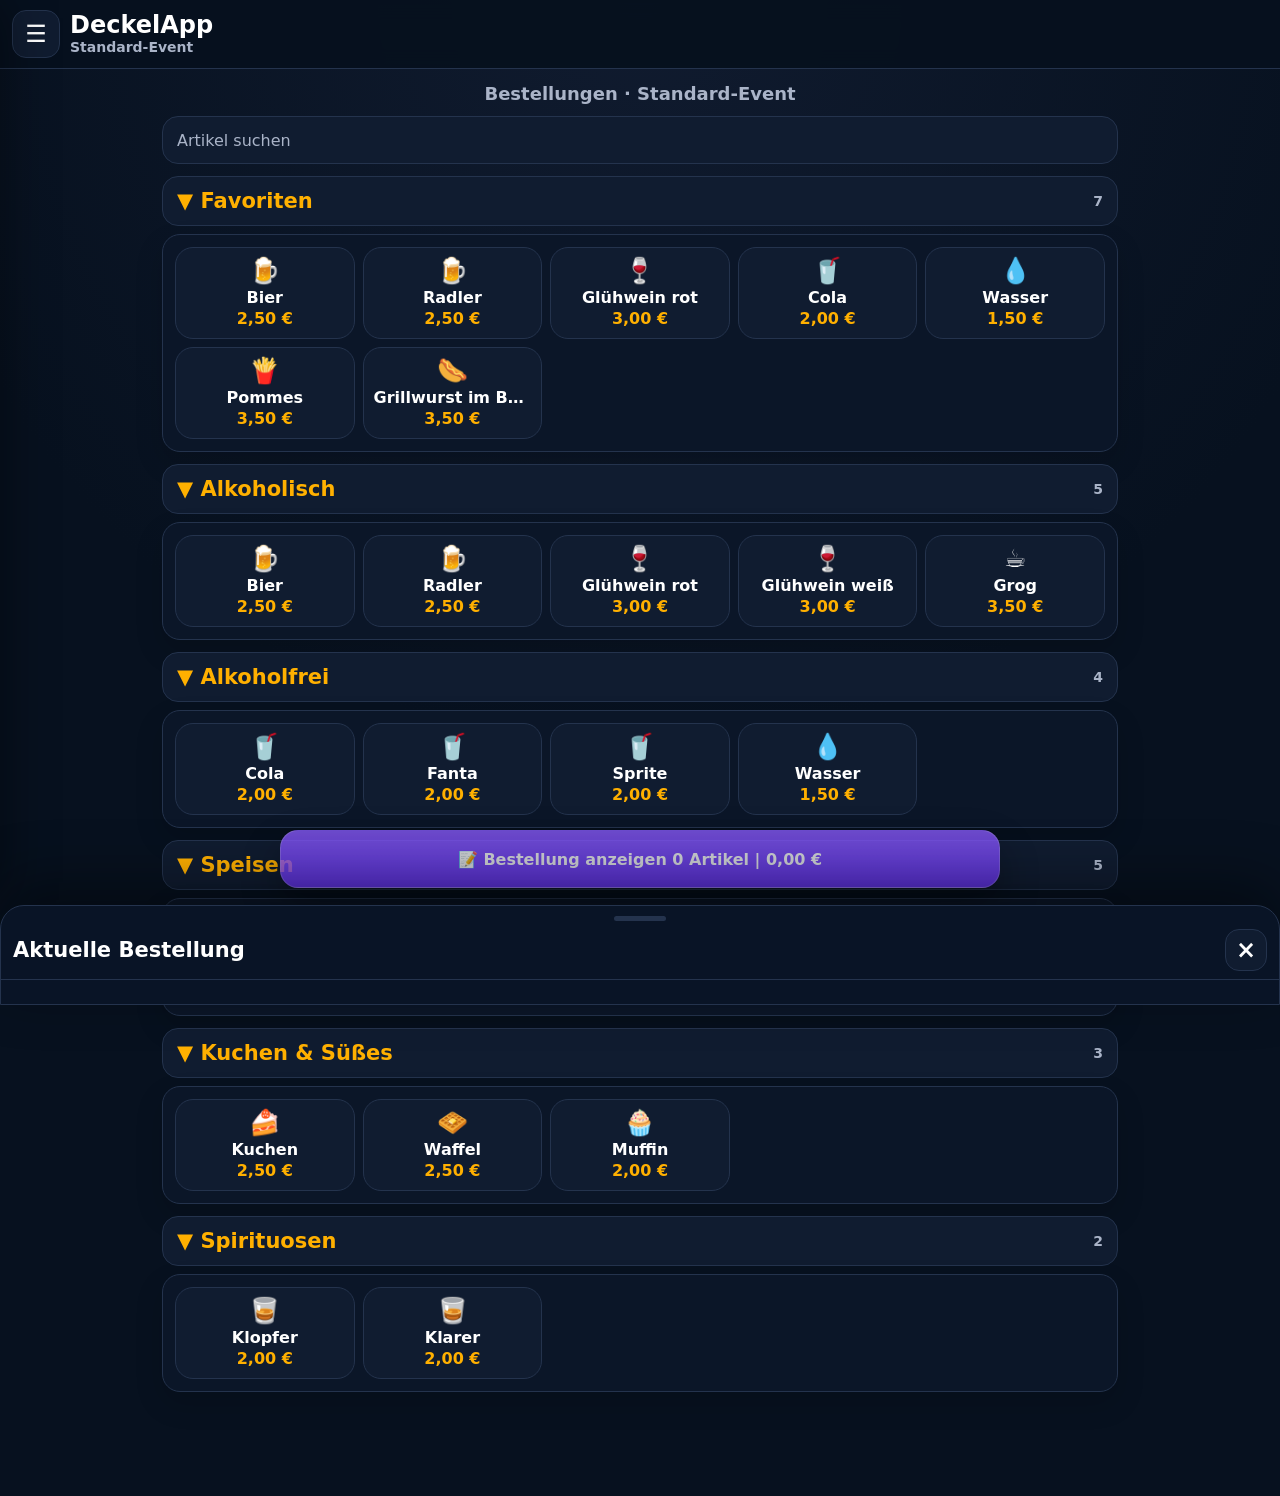
<file: index.html>
<!doctype html>
<html lang="de">
<head>
  <meta charset="utf-8">
  <meta name="viewport" content="width=device-width, initial-scale=1, viewport-fit=cover">
  <meta name="theme-color" content="#07111F">
  <script>try{document.documentElement.dataset.theme=localStorage.getItem('deckelapp-theme')==='light'?'light':'dark'}catch(e){document.documentElement.dataset.theme='dark'}</script>
  <meta name="mobile-web-app-capable" content="yes">
  <meta name="apple-mobile-web-app-capable" content="yes">
  <meta name="apple-mobile-web-app-title" content="DeckelApp">
  <title>DeckelApp</title>
  <link rel="manifest" href="manifest.webmanifest">
  <link rel="apple-touch-icon" href="icons/icon-192.png">
  <link rel="stylesheet" href="styles.css">
</head>
<body>
  <div id="app" class="app-shell">
    <header class="topbar">
      <button id="menuButton" class="icon-button" type="button" aria-label="Menü öffnen">☰</button>
      <div class="brand-wrap">
        <div class="brand">DeckelApp</div>
        <div id="eventLabel" class="event-label">Standard-Event</div>
      </div>
      <button id="orderShortcut" class="ghost-button order-shortcut hidden" type="button" aria-label="Zur Bestellübersicht">
        <span class="order-shortcut-icon" aria-hidden="true">🧾</span>
        <span class="order-shortcut-label">Bestellung</span>
        <span id="orderShortcutSummary" class="order-shortcut-summary">leer</span>
      </button>
      <button id="installButton" class="ghost-button hidden" type="button">Installieren</button>
    </header>

    <div id="updateBanner" class="update-banner hidden" role="status">
      <div>Neue Version verfügbar</div>
      <div class="update-banner-actions">
        <button id="updateLaterButton" class="secondary-button" type="button">Später</button>
        <button id="updateButton" class="action-button" type="button">Aktualisieren</button>
      </div>
    </div>

    <aside id="drawer" class="drawer" aria-hidden="true">
      <div class="drawer-header">
        <img src="icons/icon-96.png" alt="" class="drawer-icon">
        <div>
          <div class="drawer-title">DeckelApp</div>
          <div id="drawerEvent" class="drawer-subtitle">Standard-Event</div>
        </div>
      </div>
      <nav class="drawer-nav">
        <button data-page="orders" class="drawer-item active">Bestellungen</button>
        <button data-page="events" class="drawer-item">Event</button>
        <button data-page="articles" class="drawer-item">Artikelstamm</button>
        <button data-page="history" class="drawer-item">Historie</button>
        <button data-page="cash" class="drawer-item">Kasse</button>
        <button data-page="stats" class="drawer-item">Statistik</button>
        <button data-page="settings" class="drawer-item">Einstellungen</button>
      </nav>
      <div class="drawer-footer">
        <div id="appVersion" class="drawer-version">Version 1.1.14</div>
        <div>Offline nutzbar · Lokale Speicherung</div>
      </div>
    </aside>
    <div id="scrim" class="scrim"></div>

    <main id="content" class="content"></main>

    <button id="orderButton" class="bottom-order-button" type="button">📝 Bestellung anzeigen&nbsp;&nbsp; 0 Artikel | 0,00 €</button>

    <section id="orderSheet" class="bottom-sheet" aria-hidden="true">
      <div class="sheet-handle"></div>
      <div class="sheet-header">
        <h2>Aktuelle Bestellung</h2>
        <button id="closeSheet" class="icon-button small" type="button">×</button>
      </div>
      <div id="orderLines" class="sheet-content"></div>
    </section>

    <div id="modalHost" class="modal-host hidden"></div>

    <div id="toast" class="toast hidden"></div>
  </div>
  <script src="app.js"></script>
</body>
</html>
</file>
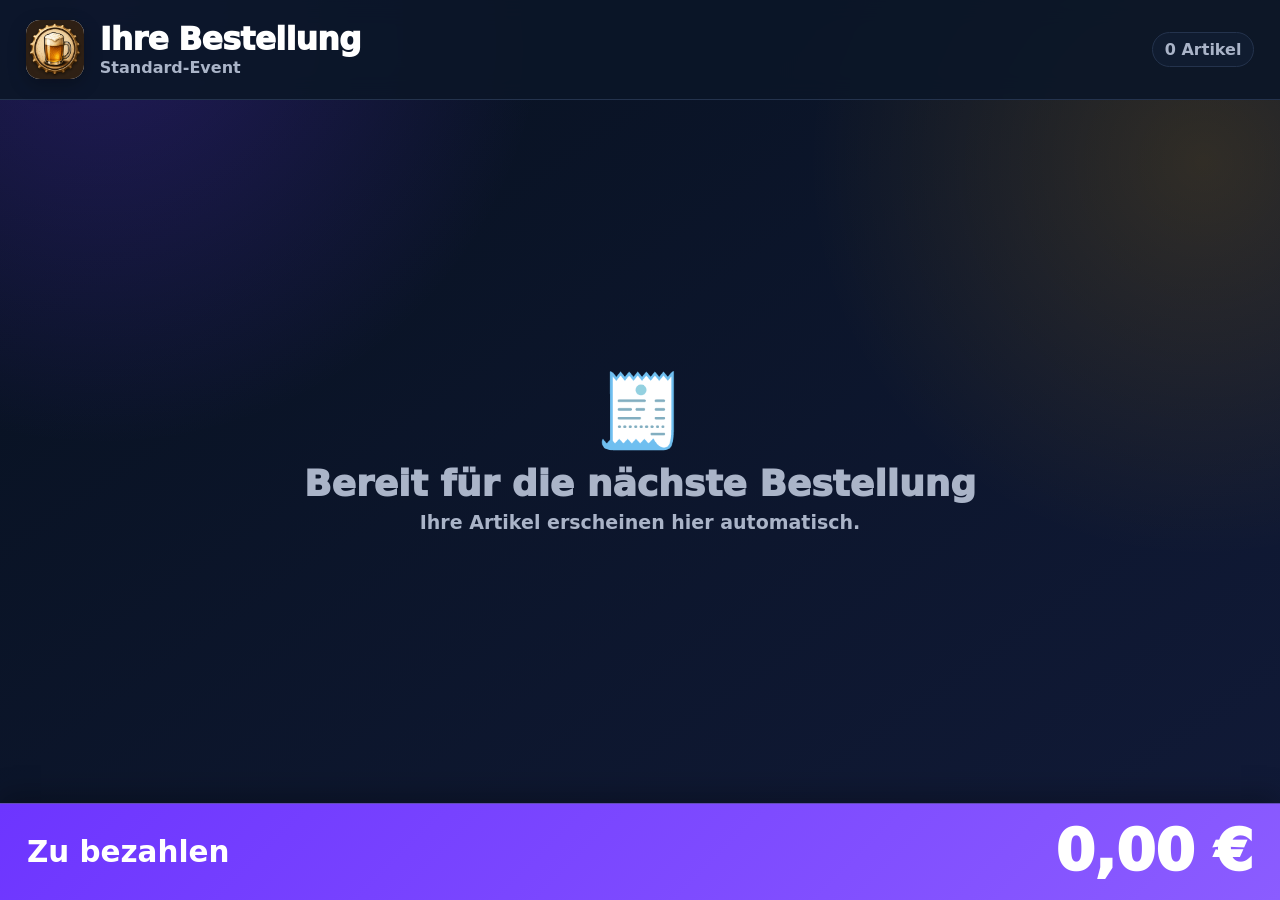
<file: customer-display.html>
<!doctype html>
<html lang="de" data-preset="classic" data-mode="dark" data-density="normal">
<head>
  <meta charset="utf-8">
  <meta name="viewport" content="width=device-width, initial-scale=1, viewport-fit=cover">
  <meta name="theme-color" content="#07111F">
  <title>DeckelApp Kundenanzeige</title>
  <link rel="icon" href="icons/icon-192.png">
  <link rel="stylesheet" href="customer-display.css">
</head>
<body>
  <main class="terminal-shell">
    <header class="terminal-header">
      <div class="terminal-brand">
        <img id="terminalLogo" src="icons/icon-192.png" alt="Logo" class="terminal-logo">
        <div class="terminal-heading">
          <div id="terminalTitle" class="terminal-title">Ihre Bestellung</div>
          <div id="terminalEvent" class="terminal-event">Standard-Event</div>
        </div>
      </div>
      <div id="terminalCount" class="terminal-count">0 Artikel</div>
    </header>

    <section class="terminal-content">
      <div id="terminalEmpty" class="terminal-empty">
        <div class="terminal-empty-icon">🧾</div>
        <div>Bereit für die nächste Bestellung</div>
        <span>Ihre Artikel erscheinen hier automatisch.</span>
      </div>
      <div id="terminalLines" class="terminal-lines"></div>
    </section>

    <footer class="terminal-footer">
      <span>Zu bezahlen</span>
      <strong id="terminalTotal">0,00 €</strong>
    </footer>
  </main>
  <script src="customer-display.js"></script>
</body>
</html>
</file>
<file: styles.css>
:root {
  color-scheme: dark;
  --bg: #07111F;
  --card: #0B1628;
  --card2: #101C30;
  --line: #24334D;
  --accent: #6D35FF;
  --accent2: #8B5CFF;
  --gold: #FFB000;
  --muted: #AAB4C8;
  --danger: #3A1A1A;
  --dangerText: #FF6B6B;
  --ok: #23B26D;
  --text: #FFFFFF;
  --shell-glow: #101B2F;
  --topbar-bg: rgba(7,17,31,.96);
  --panel-strong: #091426;
  --toast-bg: #0F1E35;
  --scrim-bg: rgba(0,0,0,.54);
  --modal-scrim: rgba(0,0,0,.62);
  --picker-scrim: rgba(0,0,0,.68);
  --shadow: rgba(0,0,0,.42);
  --card-shadow: rgba(0,0,0,.15);
  --safe-bottom: env(safe-area-inset-bottom, 0px);
}

html[data-theme="light"] {
  color-scheme: light;
  --bg: #F4F6FB;
  --card: #FFFFFF;
  --card2: #EEF1F7;
  --line: #D8DEE9;
  --accent: #6D35FF;
  --accent2: #8657FF;
  --gold: #B87400;
  --muted: #667085;
  --danger: #FFF0F1;
  --dangerText: #C63D4D;
  --ok: #22A866;
  --text: #1B2435;
  --shell-glow: #ECE8FF;
  --topbar-bg: rgba(255,255,255,.96);
  --panel-strong: #FAFBFF;
  --toast-bg: #FFFFFF;
  --scrim-bg: rgba(24,32,48,.34);
  --modal-scrim: rgba(24,32,48,.42);
  --picker-scrim: rgba(24,32,48,.45);
  --shadow: rgba(25,35,52,.20);
  --card-shadow: rgba(25,35,52,.08);
}
* { box-sizing: border-box; }
html, body { margin: 0; min-height: 100%; background: var(--bg); color: var(--text); font-family: system-ui, -apple-system, Segoe UI, Roboto, Arial, sans-serif; }
button, input, select, textarea { font: inherit; }
button { touch-action: manipulation; }
.app-shell { min-height: 100vh; background: radial-gradient(circle at top, var(--shell-glow) 0, var(--bg) 46%); }
.topbar { position: sticky; top: 0; z-index: 20; min-height: 64px; display: flex; align-items: center; gap: 10px; padding: 10px 12px; background: var(--topbar-bg); border-bottom: 1px solid var(--line); backdrop-filter: blur(10px); }
.icon-button { width: 48px; height: 48px; border-radius: 14px; border: 1px solid var(--line); background: var(--card2); color: var(--text); font-weight: 800; font-size: 24px; display: inline-flex; align-items: center; justify-content: center; }
.icon-button.small { width: 42px; height: 42px; font-size: 24px; }
.brand-wrap { flex: 1; min-width: 0; }
.brand { font-size: 24px; font-weight: 800; line-height: 1.05; }
.event-label { color: var(--muted); font-size: 14px; font-weight: 700; white-space: nowrap; overflow: hidden; text-overflow: ellipsis; }
.ghost-button { min-height: 42px; border: 1px solid var(--line); background: var(--card2); color: var(--text); border-radius: 14px; padding: 0 12px; font-weight: 800; }

.order-shortcut {
  min-width: 0;
  display: inline-flex;
  align-items: center;
  justify-content: center;
  gap: 7px;
  white-space: nowrap;
  color: var(--text);
}
.order-shortcut-icon { font-size: 18px; line-height: 1; }
.order-shortcut-label { font-weight: 900; }
.order-shortcut-summary {
  display: inline-flex;
  align-items: center;
  justify-content: center;
  min-height: 26px;
  padding: 2px 8px;
  border-radius: 999px;
  background: color-mix(in srgb, var(--accent) 16%, var(--card));
  border: 1px solid color-mix(in srgb, var(--accent) 42%, var(--line));
  color: var(--text);
  font-size: 12px;
  font-weight: 900;
}
.order-shortcut.has-items {
  border-color: color-mix(in srgb, var(--accent) 52%, var(--line));
}
@media (max-width: 520px) {
  .order-shortcut-summary { display: none; }
  .order-shortcut { padding: 0 10px; }
}
@media (max-width: 360px) {
  .order-shortcut-icon { display: none; }
  .order-shortcut { padding: 0 9px; font-size: 13px; }
}
.hidden { display: none !important; }
.content { padding: 12px 12px calc(18px + var(--safe-bottom)); max-width: 980px; margin: 0 auto; }
.content.has-bottom-order { padding-bottom: calc(94px + var(--safe-bottom)); }
.page-title { color: var(--muted); text-align: center; font-size: 18px; font-weight: 800; margin: 2px 0 12px; }
.card { background: var(--card); border: 1px solid var(--line); border-radius: 18px; padding: 12px; margin-bottom: 10px; box-shadow: 0 12px 28px var(--card-shadow); }
.row { display: flex; gap: 12px; align-items: center; flex-wrap: wrap; }
.row.fill + .row.fill, .row.fill + .row { margin-top: 12px; }
.row.fill > * { flex: 1; }
.stack { display: grid; gap: 10px; }
.search { width: 100%; min-height: 48px; border: 1px solid var(--line); border-radius: 16px; background: var(--card2); color: var(--text); padding: 0 14px; outline: none; }
.search::placeholder { color: var(--muted); }
.action-button, .danger-button, .secondary-button { min-height: 48px; border-radius: 14px; border: 1px solid var(--line); color: var(--text); padding: 8px 12px; font-weight: 800; }
.action-button { background: var(--accent); }
.secondary-button { background: var(--card2); }
.danger-button { background: var(--danger); color: var(--dangerText); }
.group-button { width: 100%; min-height: 50px; display: flex; justify-content: space-between; align-items: center; background: var(--card2); border: 1px solid var(--line); color: var(--gold); border-radius: 16px; padding: 10px 14px; font-size: 21px; font-weight: 900; margin: 12px 0 8px; text-align: left; }
.group-count { color: var(--muted); font-size: 14px; font-weight: 800; }
.article-grid { display: grid; grid-template-columns: repeat(auto-fill, minmax(145px, 1fr)); gap: 8px; }
.article-tile { min-height: 86px; border: 1px solid var(--line); background: var(--card2); border-radius: 18px; color: var(--text); padding: 10px; text-align: center; position: relative; overflow: hidden; display: flex; flex-direction: column; align-items: center; justify-content: center; user-select: none; -webkit-user-select: none; -webkit-touch-callout: none; }
.article-tile .icon { font-size: 25px; line-height: 1; width: 100%; text-align: center; }
.article-tile .name { width: 100%; font-weight: 900; font-size: 16px; margin-top: 5px; text-align: center; white-space: nowrap; overflow: hidden; text-overflow: ellipsis; }
.article-tile .price { width: 100%; color: var(--gold); font-weight: 900; margin-top: 2px; text-align: center; }
.article-tile .count { position: absolute; right: 8px; top: 8px; min-width: 28px; height: 28px; border-radius: 999px; display: flex; align-items: center; justify-content: center; background: var(--accent); color: #fff; font-weight: 900; border: 1px solid rgba(255,255,255,.18); }
.bottom-order-button { position: fixed; left: 12px; right: 12px; bottom: calc(12px + var(--safe-bottom)); z-index: 22; min-height: 58px; border-radius: 18px; border: 1px solid rgba(255,255,255,.2); background: linear-gradient(180deg, var(--accent2), var(--accent)); color: #fff; font-weight: 900; font-size: 16px; box-shadow: 0 18px 42px var(--shadow); }
.drawer { position: fixed; top: 0; left: 0; bottom: 0; width: min(330px, 86vw); z-index: 50; background: var(--panel-strong); border-right: 1px solid var(--line); transform: translateX(-105%); transition: transform .2s ease; padding: 18px 12px calc(18px + var(--safe-bottom)); display: flex; flex-direction: column; box-shadow: 18px 0 50px var(--shadow); }
.drawer.open { transform: translateX(0); }
.scrim { position: fixed; inset: 0; background: var(--scrim-bg); z-index: 45; display: none; }
.scrim.open { display: block; }
.drawer-header { display: flex; align-items: center; gap: 12px; padding: 4px 4px 16px; border-bottom: 1px solid var(--line); }
.drawer-icon { width: 52px; height: 52px; border-radius: 16px; }
.drawer-title { font-size: 22px; font-weight: 900; }
.drawer-subtitle { font-size: 14px; color: var(--muted); font-weight: 700; }
.drawer-nav { display: grid; gap: 8px; padding-top: 14px; }
.drawer-item { min-height: 52px; border-radius: 16px; border: 1px solid var(--line); background: var(--card2); color: var(--text); text-align: left; padding: 0 14px; font-weight: 900; }
.drawer-item.active { background: var(--accent); }
.drawer-footer { margin-top: auto; color: var(--muted); font-size: 13px; padding: 12px 4px 0; }
.drawer-version { color: var(--text); font-weight: 800; margin-bottom: 4px; }
.bottom-sheet { position: fixed; left: 0; right: 0; bottom: 0; z-index: 60; max-height: min(82vh, 780px); background: var(--panel-strong); border: 1px solid var(--line); border-radius: 24px 24px 0 0; transform: translateY(105%); transition: transform .22s ease; box-shadow: 0 -20px 60px var(--shadow); display: flex; flex-direction: column; padding-bottom: var(--safe-bottom); }
.bottom-sheet.open { transform: translateY(0); }
.sheet-handle { width: 52px; height: 5px; border-radius: 99px; background: var(--line); margin: 10px auto 4px; }
.sheet-header { display: flex; align-items: center; justify-content: space-between; padding: 4px 12px 8px; border-bottom: 1px solid var(--line); }
.sheet-header h2 { margin: 0; font-size: 21px; }
.sheet-content { overflow: auto; padding: 12px; }
.order-line { display: grid; grid-template-columns: 1fr auto; gap: 8px; align-items: center; }
.line-title { font-size: 16px; font-weight: 900; }
.line-meta { color: var(--muted); font-size: 13px; font-weight: 700; }
.qty-controls { display: flex; gap: 6px; align-items: center; }
.qty { min-width: 34px; text-align: center; font-weight: 900; }
.total-line { display: flex; justify-content: space-between; align-items: center; color: var(--gold); font-size: 22px; font-weight: 900; margin: 10px 0; }
.note { width: 100%; min-height: 72px; border: 1px solid var(--line); border-radius: 16px; background: var(--card2); color: var(--text); padding: 10px 12px; resize: vertical; }
.modal-host { position: fixed; inset: 0; background: var(--modal-scrim); z-index: 80; display: flex; align-items: flex-end; justify-content: center; padding: 16px 12px calc(16px + var(--safe-bottom)); }
.modal { width: min(720px, 100%); max-height: 92vh; overflow: auto; background: var(--panel-strong); border: 1px solid var(--line); border-radius: 22px; padding: 14px; box-shadow: 0 25px 60px var(--shadow); }
.modal h2 { margin: 0 0 12px; }
.form-grid { display: grid; gap: 10px; }
.field label { display: block; color: var(--muted); font-weight: 900; margin-bottom: 5px; }
.field input, .field select { width: 100%; min-height: 48px; border: 1px solid var(--line); border-radius: 16px; background: var(--card2); color: var(--text); padding: 0 12px; }
.switch-row { display: flex; justify-content: space-between; align-items: center; min-height: 52px; padding: 8px 10px; background: var(--card); border: 1px solid var(--line); border-radius: 16px; font-weight: 900; }
.switch { position: relative; width: 58px; height: 32px; }
.switch input { opacity: 0; width: 0; height: 0; }
.slider { position: absolute; cursor: pointer; inset: 0; background: #556070; border-radius: 999px; transition: .18s; }
.slider:before { content: ""; position: absolute; width: 26px; height: 26px; left: 3px; top: 3px; background: #fff; border-radius: 50%; transition: .18s; }
.switch input:checked + .slider { background: var(--ok); }
.switch input:checked + .slider:before { transform: translateX(26px); }
.toast { position: fixed; left: 50%; bottom: calc(86px + var(--safe-bottom)); transform: translateX(-50%); z-index: 120; background: var(--toast-bg); border: 1px solid var(--line); color: var(--text); border-radius: 999px; padding: 10px 16px; font-weight: 900; box-shadow: 0 12px 36px var(--shadow); }
.stat-value { color: var(--gold); font-size: 22px; font-weight: 900; }
.small-muted { color: var(--muted); font-size: 13px; }

html[data-theme="light"] .payment-quick-button.exact { background: #EAF8F0; border-color: #9AD8B7; color: #17653E; }
html[data-theme="light"] .payment-balance.open { background: #FFF7E7; color: #8A5B00; border-color: #EACB83; }
html[data-theme="light"] .payment-balance.change { background: #EAF8F0; color: #17653E; border-color: #9AD8B7; }
html[data-theme="light"] .bottom-order-button { box-shadow: 0 14px 34px rgba(109,53,255,.24); }
html[data-theme="light"] .article-tile .count { border-color: rgba(255,255,255,.55); }
html[data-theme="light"] .topbar { box-shadow: 0 4px 18px rgba(25,35,52,.05); }

@media (min-width: 740px) {
  .article-grid { grid-template-columns: repeat(auto-fill, minmax(170px, 1fr)); }
  .bottom-order-button { left: 50%; right: auto; width: min(720px, calc(100vw - 24px)); transform: translateX(-50%); }
  .modal-host { align-items: center; }
}

/* Symbolauswahl im Artikel-Editor */
.symbol-input-row { display: grid; grid-template-columns: minmax(0, 1fr) auto; gap: 8px; align-items: stretch; }
.symbol-input-row input { min-width: 0; }
.symbol-picker-button { min-width: 118px; display: inline-flex; align-items: center; justify-content: center; gap: 7px; white-space: nowrap; }
.symbol-picker-button #symbolPreview { font-size: 22px; line-height: 1; }
.symbol-picker-overlay { position: fixed; inset: 0; z-index: 95; background: var(--picker-scrim); display: flex; align-items: flex-end; justify-content: center; padding: 16px 12px calc(16px + var(--safe-bottom)); }
.symbol-picker-panel { width: min(720px, 100%); max-height: 82vh; display: flex; flex-direction: column; background: var(--panel-strong); border: 1px solid var(--line); border-radius: 22px; box-shadow: 0 25px 60px var(--shadow); overflow: hidden; }
.symbol-picker-head { display: flex; align-items: center; justify-content: space-between; gap: 12px; padding: 14px; border-bottom: 1px solid var(--line); }
.symbol-picker-title { color: var(--text); font-size: 20px; font-weight: 900; }
.symbol-picker-scroll { overflow: auto; padding: 12px 14px 16px; }
.symbol-picker-group + .symbol-picker-group { margin-top: 16px; }
.symbol-picker-group-title { color: var(--gold); font-weight: 900; font-size: 17px; margin-bottom: 8px; }
.symbol-grid { display: grid; grid-template-columns: repeat(6, minmax(0, 1fr)); gap: 8px; }
.symbol-choice { min-width: 0; min-height: 54px; border-radius: 14px; border: 1px solid var(--line); background: var(--card2); color: var(--text); font-size: 27px; display: flex; align-items: center; justify-content: center; cursor: pointer; }
.symbol-choice:active { transform: scale(.96); background: var(--accent); }
@media (max-width: 430px) {
  .symbol-input-row { grid-template-columns: minmax(0, 1fr) auto; }
  .symbol-picker-button { min-width: 100px; padding-inline: 9px; }
  .symbol-grid { grid-template-columns: repeat(5, minmax(0, 1fr)); }
}
@media (min-width: 700px) {
  .symbol-picker-overlay { align-items: center; }
  .symbol-grid { grid-template-columns: repeat(8, minmax(0, 1fr)); }
}


/* Optimierte Bezahlansicht */
.payment-view { display: grid; gap: 10px; }
.payment-title { text-align: center; margin-bottom: 0 !important; }
.payment-total-card, .payment-received-card { text-align: center; background: var(--card); border: 1px solid var(--line); border-radius: 18px; padding: 12px; }
.payment-total { color: var(--gold); font-size: clamp(34px, 9vw, 48px); line-height: 1.05; font-weight: 900; margin-top: 4px; }
.payment-received { color: var(--text); font-size: clamp(30px, 8vw, 42px); line-height: 1.05; font-weight: 900; margin-top: 4px; }
.payment-quick-row { display: grid; grid-template-columns: repeat(2, minmax(0, 1fr)); gap: 8px; }
.payment-quick-button { min-height: 50px; border-radius: 14px; border: 1px solid var(--line); background: var(--card2); color: var(--text); font-weight: 900; font-size: 16px; padding: 7px 9px; }
.payment-quick-button.exact { background: #163929; border-color: #2f7653; }
.payment-balance { min-height: 64px; border-radius: 18px; border: 1px solid var(--line); padding: 10px 14px; display: flex; align-items: center; justify-content: space-between; gap: 12px; font-weight: 900; }
.payment-balance span { font-size: 16px; }
.payment-balance strong { font-size: 24px; }
.payment-balance.open { background: #382a12; color: #ffd273; border-color: #715724; }
.payment-balance.change { background: #143426; color: #78e5aa; border-color: #2d6e4d; }
.payment-keypad { display: grid; grid-template-columns: repeat(3, minmax(0, 1fr)); gap: 8px; }
.payment-keypad button { min-height: 58px; border-radius: 16px; border: 1px solid var(--line); background: var(--card2); color: var(--text); font-size: 24px; font-weight: 900; }
.payment-keypad button:active, .payment-quick-button:active { transform: scale(.98); background: var(--accent); }
.payment-actions { display: grid; grid-template-columns: minmax(105px, .7fr) minmax(0, 1.3fr); gap: 8px; }
.payment-actions .action-button, .payment-actions .secondary-button { min-height: 54px; }
.payment-finish:disabled { opacity: .42; cursor: not-allowed; }
@media (min-width: 600px) {
  .payment-quick-row { grid-template-columns: repeat(4, minmax(0, 1fr)); }
  .payment-keypad button { min-height: 64px; }
}

/* Trinkgeld im Bezahlvorgang */
.payment-tip-card { background: var(--card); border: 1px solid var(--line); border-radius: 18px; padding: 11px; display: grid; gap: 9px; }
.payment-tip-head { display: flex; align-items: center; justify-content: space-between; gap: 10px; min-width: 0; }
.payment-tip-value { color: var(--gold); font-size: 25px; line-height: 1.05; font-weight: 900; margin-top: 3px; }
.payment-tip-custom-button { min-height: 44px; width: auto; flex: 0 0 auto; }
.payment-tip-row { display: grid; grid-template-columns: repeat(3, minmax(0, 1fr)); gap: 8px; }
.payment-tip-button { min-height: 46px; border-radius: 13px; border: 1px solid var(--line); background: var(--card2); color: var(--text); font-weight: 900; font-size: 15px; padding: 7px 8px; }
.payment-tip-button:active { transform: scale(.98); background: var(--accent); color: #fff; }
.payment-tip-button.reset { color: var(--muted); }
.payment-tip-custom { display: grid; grid-template-columns: minmax(0, 1fr) auto; gap: 8px; }
.payment-tip-custom.hidden { display: none; }
.payment-tip-custom input { min-width: 0; font-size: 18px; font-weight: 800; }
.payment-due-summary { min-height: 54px; border-radius: 16px; border: 1px solid color-mix(in srgb, var(--gold) 50%, var(--line)); background: color-mix(in srgb, var(--gold) 8%, var(--card)); padding: 9px 13px; display: flex; align-items: center; justify-content: space-between; gap: 12px; }
.payment-due-summary span { color: var(--muted); font-weight: 800; }
.payment-due-summary strong { color: var(--gold); font-size: 22px; white-space: nowrap; }
.payment-change-tip { width: 100%; min-height: 46px; }
.payment-change-tip:disabled { opacity: .42; }
@media (min-width: 600px) {
  .payment-tip-row { grid-template-columns: repeat(5, minmax(0, 1fr)); }
}
@media (max-width: 380px) {
  .payment-tip-head { align-items: stretch; flex-direction: column; }
  .payment-tip-custom-button { width: 100%; }
  .payment-tip-row { grid-template-columns: repeat(2, minmax(0, 1fr)); }
  .payment-due-summary { align-items: flex-start; flex-direction: column; gap: 3px; }
}

/* Kontrast für violette Aktionsflächen in beiden Themes */
.action-button,
.drawer-item.active,
.symbol-choice:active,
.payment-keypad button:active,
.payment-quick-button:active { color: #fff; }

/* Bedienungs- und Verwaltungsoptimierungen ab Version 1.1.0 */
.article-tile { transition: transform .12s ease, border-color .12s ease, box-shadow .12s ease, background .12s ease; }
.article-tile:active { transform: scale(.975); }
.article-tile.added-feedback { border-color: var(--ok); box-shadow: 0 0 0 3px color-mix(in srgb, var(--ok) 28%, transparent); }
.article-tile.removed-feedback { border-color: var(--dangerText); box-shadow: 0 0 0 3px color-mix(in srgb, var(--dangerText) 24%, transparent); }
.bottom-order-button { transition: transform .15s ease, box-shadow .15s ease, opacity .15s ease; }
.bottom-order-button:not(.has-items) { opacity: .78; }
.bottom-order-button.has-items { box-shadow: 0 20px 48px color-mix(in srgb, var(--accent) 38%, transparent); transform: translateY(-1px); }
@media (min-width:740px) { .bottom-order-button.has-items { transform: translateX(-50%) translateY(-1px); } }

.toast { max-width: calc(100vw - 24px); display: flex; align-items: center; gap: 10px; white-space: normal; }
.toast-action { min-height: 36px; border: 0; border-radius: 999px; padding: 0 12px; background: var(--accent); color: #fff; font-weight: 900; }

.update-banner { position: sticky; top: 64px; z-index: 19; margin: 8px 12px 0; padding: 10px 12px; border-radius: 16px; border: 1px solid var(--line); background: var(--card); box-shadow: 0 12px 26px var(--card-shadow); display: flex; align-items: center; justify-content: space-between; gap: 10px; font-weight: 900; }
.update-banner-actions { display: flex; gap: 8px; }
.update-banner-actions button { min-height: 40px; padding: 6px 10px; }

.settings-section { margin-bottom: 14px; }
.settings-section-title { color: var(--gold); font-size: 18px; font-weight: 900; margin: 4px 2px 8px; }
.settings-card { display: grid; gap: 10px; }
.settings-status { display: flex; justify-content: space-between; gap: 12px; align-items: center; padding: 10px 0; border-top: 1px solid var(--line); }
.settings-status:first-child { border-top: 0; }
.status-pill { display: inline-flex; align-items: center; justify-content: center; min-height: 30px; padding: 4px 10px; border: 1px solid var(--line); border-radius: 999px; background: var(--card2); color: var(--muted); font-size: 12px; font-weight: 900; }
.status-pill.ok { background: color-mix(in srgb, var(--ok) 16%, var(--card)); color: var(--ok); border-color: color-mix(in srgb, var(--ok) 45%, var(--line)); }

.admin-group-head { display: grid; grid-template-columns: minmax(0,1fr) auto; gap: 8px; align-items: center; margin-top: 12px; }
.admin-group-head .group-button { margin: 0; }
.reorder-controls { display: flex; gap: 6px; }
.reorder-button { width: 44px; height: 44px; border-radius: 13px; border: 1px solid var(--line); background: var(--card2); color: var(--text); font-weight: 900; font-size: 18px; }
.admin-article-row { display: grid; grid-template-columns: auto minmax(0,1fr); gap: 10px; align-items: start; }
.admin-article-main { min-width: 0; }
.admin-article-actions { margin-top: 10px; display: grid; grid-template-columns: auto auto minmax(120px,1fr); gap: 8px; }
.status-chips { display: flex; flex-wrap: wrap; gap: 6px; margin-top: 6px; }
.status-chip { min-height: 26px; display: inline-flex; align-items: center; padding: 3px 8px; border: 1px solid var(--line); border-radius: 999px; background: var(--card2); color: var(--muted); font-size: 12px; font-weight: 800; }
.status-chip.on { color: var(--ok); border-color: color-mix(in srgb, var(--ok) 40%, var(--line)); }

.stats-grid { display: grid; grid-template-columns: repeat(2, minmax(0,1fr)); gap: 10px; margin-bottom: 12px; }
.stat-card { margin: 0; min-height: 94px; display: flex; flex-direction: column; justify-content: center; }
.stat-card .stat-value { margin-top: 4px; }

.pin-keypad { display: grid; grid-template-columns: repeat(3, minmax(0,1fr)); gap: 8px; margin-top: 10px; }
.pin-keypad button { min-height: 54px; border-radius: 14px; border: 1px solid var(--line); background: var(--card2); color: var(--text); font-size: 20px; font-weight: 900; }

@media (max-width: 560px) {
  .update-banner { align-items: stretch; flex-direction: column; }
  .update-banner-actions { display: grid; grid-template-columns: 1fr 1fr; }
  .stats-grid { grid-template-columns: 1fr 1fr; }
  .admin-article-actions { grid-template-columns: 44px 44px minmax(0,1fr); }
}

/* Eventverwaltung */
.event-list { margin-top: 12px; }
.event-card-head { display: flex; align-items: center; justify-content: space-between; gap: 12px; }
.event-card-head > div:first-child { min-width: 0; flex: 1; }
.event-use-button { min-width: 104px; }
.event-card-actions { display: grid; grid-template-columns: repeat(2, minmax(0, 1fr)); gap: 10px; margin-top: 12px; }
.event-card-actions .danger-button { grid-column: 1 / -1; }
@media (max-width: 390px) {
  .event-card-head { align-items: stretch; flex-direction: column; }
  .event-use-button { width: 100%; }
}

/* Version 1.1.3: stabile Schieberegler auf kleinen Displays */
.switch-row { gap: 14px; }
.switch-row > :first-child { min-width: 0; flex: 1 1 auto; }
.switch-row > .switch,
.switch {
  flex: 0 0 58px;
  width: 58px;
  min-width: 58px;
  max-width: 58px;
  height: 32px;
  min-height: 32px;
  display: block;
  align-self: center;
}
.switch .slider { width: 58px; min-width: 58px; }
@media (max-width: 390px) {
  .switch-row { padding: 10px; gap: 12px; align-items: center; }
  .switch-row > :first-child { overflow-wrap: anywhere; }
}

/* Kundenanzeige-Designer */
.terminal-designer-preview {
  display: flex;
  align-items: center;
  gap: 12px;
  min-height: 74px;
  padding: 10px;
  border: 1px solid var(--line);
  border-radius: 16px;
  background: var(--card);
}
.terminal-designer-preview img {
  width: 56px;
  height: 56px;
  object-fit: contain;
  border-radius: 14px;
  background: #fff;
}
.color-input-row {
  display: grid;
  grid-template-columns: 64px minmax(0,1fr);
  gap: 10px;
  align-items: center;
}
.color-input-row input[type="color"] {
  width: 64px;
  min-height: 48px;
  padding: 4px;
  border: 1px solid var(--line);
  border-radius: 14px;
  background: var(--card2);
}
.color-input-row span {
  min-height: 48px;
  display: flex;
  align-items: center;
  padding: 0 12px;
  border: 1px solid var(--line);
  border-radius: 14px;
  background: var(--card2);
  color: var(--muted);
  font-weight: 900;
}


/* Kasse */
.cash-intro .line-title { margin-bottom: 5px; }
.cash-title-row { justify-content: space-between; }
.cash-expected-card { text-align: center; padding: 18px 14px; }
.cash-expected-value { color: var(--gold); font-size: clamp(30px, 8vw, 46px); line-height: 1.1; font-weight: 950; margin: 5px 0; }
.cash-history-head { display:flex; justify-content:space-between; align-items:flex-start; gap:10px; }
.cash-diff { border:1px solid var(--line); border-radius:999px; padding:6px 9px; font-size:12px; font-weight:900; white-space:nowrap; }
.cash-diff-ok, .cash-close-difference.cash-diff-ok { color:var(--ok); }
.cash-diff-plus, .cash-close-difference.cash-diff-plus { color:var(--gold); }
.cash-diff-minus, .cash-close-difference.cash-diff-minus { color:var(--dangerText); }
.cash-history-grid { display:grid; grid-template-columns:repeat(3,minmax(0,1fr)); gap:8px; margin-top:12px; }
.cash-history-grid > div { min-width:0; background:var(--card2); border:1px solid var(--line); border-radius:13px; padding:8px; }
.cash-history-grid span { display:block; color:var(--muted); font-size:11px; font-weight:800; }
.cash-history-grid strong { display:block; margin-top:3px; font-size:14px; overflow-wrap:anywhere; }
.cash-close-result { text-align:center; margin-bottom:0; }
.cash-close-difference { font-size:24px; font-weight:950; margin:4px 0; }
.cash-modal-stats { margin-bottom:0; }
@media (max-width: 460px) {
  .cash-history-head { flex-direction:column; }
  .cash-history-grid { grid-template-columns:repeat(2,minmax(0,1fr)); }
  .cash-stats-grid { grid-template-columns:repeat(2,minmax(0,1fr)); }
}


/* Kassenabschluss 1.1.9 */
.cash-note {
  margin-top: 10px;
  padding-top: 10px;
  border-top: 1px solid var(--line);
  color: var(--text);
}
.cash-note > span {
  display: block;
  margin-bottom: 4px;
  color: var(--muted);
  font-size: 0.82rem;
  font-weight: 700;
}
.cash-note > div {
  white-space: pre-wrap;
  overflow-wrap: anywhere;
  line-height: 1.4;
}
textarea {
  width: 100%;
  box-sizing: border-box;
  resize: vertical;
  min-height: 84px;
}


/* Kassenarchiv 1.1.10 */
.cash-history-actions {
  display: grid;
  grid-template-columns: repeat(2, minmax(0, 1fr));
  gap: 10px;
  margin-top: 12px;
}
.cash-history-actions > button {
  width: 100%;
  min-width: 0;
}
.cash-archive-date {
  margin-top: 8px;
}
@media (max-width: 420px) {
  .cash-history-actions {
    grid-template-columns: 1fr;
  }
}

/* Kassenarchiv-Button 1.1.11 */
.cash-page-header {
  display: grid;
  grid-template-columns: minmax(0, 1fr) auto;
  gap: 12px;
  align-items: center;
  margin: 2px 0 14px;
}
.cash-page-header .page-title {
  margin: 0;
  text-align: left;
  min-width: 0;
}
.cash-archive-button {
  width: auto;
  min-width: 118px;
  min-height: 46px;
  display: inline-flex;
  align-items: center;
  justify-content: center;
  gap: 8px;
  white-space: nowrap;
}
.cash-archive-button .group-count {
  min-width: 22px;
  height: 22px;
  padding: 0 6px;
  display: inline-flex;
  align-items: center;
  justify-content: center;
  border-radius: 999px;
  background: var(--card);
  border: 1px solid var(--line);
  color: var(--gold);
  font-size: 12px;
  font-weight: 900;
}
.cash-archive-page-header > div { min-width: 0; }
.cash-archive-page-header .small-muted { margin-top: 4px; }
@media (max-width: 420px) {
  .cash-page-header {
    grid-template-columns: minmax(0, 1fr) auto;
    gap: 8px;
  }
  .cash-page-title { font-size: 16px; }
  .cash-archive-button {
    min-width: 96px;
    min-height: 44px;
    padding-left: 10px;
    padding-right: 10px;
  }
}
</file>
<file: customer-display.css>
:root {
  color-scheme: dark;
  --td-bg: #07111F;
  --td-bg2: #111A38;
  --td-glow: #6D35FF;
  --td-glow2: #FFB000;
  --td-surface: #0B1628;
  --td-surface2: #101C30;
  --td-line: #24334D;
  --td-text: #FFFFFF;
  --td-muted: #AAB4C8;
  --td-accent: #6D35FF;
  --td-accent2: #8B5CFF;
  --td-highlight: #FFB000;
  --td-positive: #23B26D;
  --td-shadow: rgba(0,0,0,.26);
}

html[data-preset="classic"][data-mode="light"] {
  color-scheme: light;
  --td-bg: #F4F6FB; --td-bg2: #EDE9FE; --td-glow: #7C3AED; --td-glow2: #F59E0B; --td-surface: #FFFFFF; --td-surface2: #EEF1F7; --td-line: #D8DEE9;
  --td-text: #1B2435; --td-muted: #667085; --td-accent: #6D35FF; --td-accent2: #8657FF; --td-highlight: #B87400; --td-shadow: rgba(25,35,52,.10);
}
html[data-preset="orange"][data-mode="dark"] {
  --td-bg: #1A1008; --td-bg2: #3A1908; --td-glow: #F97316; --td-glow2: #FDBA74; --td-surface: #28170B; --td-surface2: #34200F; --td-line: #5A3518;
  --td-text: #FFF7ED; --td-muted: #D7B99E; --td-accent: #EA580C; --td-accent2: #FB923C; --td-highlight: #FDBA74; --td-positive: #4ADE80;
}
html[data-preset="orange"][data-mode="light"] {
  color-scheme: light;
  --td-bg: #FFF7ED; --td-bg2: #FFEDD5; --td-glow: #F97316; --td-glow2: #FDBA74; --td-surface: #FFFFFF; --td-surface2: #FFEDD5; --td-line: #FED7AA;
  --td-text: #431407; --td-muted: #8A4A25; --td-accent: #EA580C; --td-accent2: #F97316; --td-highlight: #C2410C; --td-shadow: rgba(124,45,18,.10);
}
html[data-preset="burgundy"][data-mode="dark"] {
  --td-bg: #17080E; --td-bg2: #3B0A1D; --td-glow: #BE123C; --td-glow2: #FB7185; --td-surface: #270D17; --td-surface2: #35101E; --td-line: #64233B;
  --td-text: #FFF1F2; --td-muted: #D7A8B4; --td-accent: #9F1239; --td-accent2: #BE123C; --td-highlight: #FDA4AF; --td-positive: #4ADE80;
}
html[data-preset="burgundy"][data-mode="light"] {
  color-scheme: light;
  --td-bg: #FFF1F2; --td-bg2: #FFE4E6; --td-glow: #BE123C; --td-glow2: #FDA4AF; --td-surface: #FFFFFF; --td-surface2: #FFE4E6; --td-line: #FECDD3;
  --td-text: #4C0519; --td-muted: #9F445F; --td-accent: #9F1239; --td-accent2: #BE123C; --td-highlight: #881337; --td-shadow: rgba(136,19,55,.10);
}
html[data-preset="forest"][data-mode="dark"] {
  --td-bg: #06140D; --td-bg2: #0B3420; --td-glow: #16A34A; --td-glow2: #D6B34E; --td-surface: #0A2217; --td-surface2: #0E2D1F; --td-line: #28563E;
  --td-text: #F0FDF4; --td-muted: #A7C8B5; --td-accent: #15803D; --td-accent2: #22C55E; --td-highlight: #D6B34E; --td-positive: #4ADE80;
}
html[data-preset="forest"][data-mode="light"] {
  color-scheme: light;
  --td-bg: #F0FDF4; --td-bg2: #DCFCE7; --td-glow: #16A34A; --td-glow2: #D6B34E; --td-surface: #FFFFFF; --td-surface2: #DCFCE7; --td-line: #BBF7D0;
  --td-text: #052E16; --td-muted: #4B7560; --td-accent: #15803D; --td-accent2: #16A34A; --td-highlight: #9A6D00; --td-shadow: rgba(20,83,45,.10);
}

* { box-sizing: border-box; }
html, body {
  margin: 0; width: 100%; height: 100%; overflow: hidden;
  background: var(--td-bg); color: var(--td-text);
  font-family: system-ui, -apple-system, Segoe UI, Roboto, Arial, sans-serif;
}
body { position: fixed; inset: 0; }
.terminal-shell {
  width: 100%; height: 100%; overflow: hidden;
  display: grid; grid-template-rows: auto minmax(0,1fr) auto;
  background:
    radial-gradient(circle at 8% 0%, color-mix(in srgb, var(--td-glow) 26%, transparent), transparent 30%),
    radial-gradient(circle at 94% 18%, color-mix(in srgb, var(--td-glow2) 15%, transparent), transparent 28%),
    linear-gradient(145deg, var(--td-bg), var(--td-bg2));
}

/* Header bewusst links ausgerichtet – wie in der bisherigen Kundenanzeige. */
.terminal-header {
  display: flex; align-items: center; justify-content: space-between; gap: 16px;
  padding:
    calc(clamp(12px,1.45vw,18px) + env(safe-area-inset-top, 0px))
    calc(clamp(14px,2vw,26px) + env(safe-area-inset-right, 0px))
    clamp(10px,1.35vw,17px)
    calc(clamp(14px,2vw,26px) + env(safe-area-inset-left, 0px));
  border-bottom: 1px solid var(--td-line);
  background: color-mix(in srgb, var(--td-surface) 91%, transparent);
  backdrop-filter: blur(12px);
}
.terminal-brand { display: flex; align-items: center; justify-content: flex-start; gap: clamp(10px,1.2vw,16px); min-width: 0; }
.terminal-heading { min-width: 0; text-align: left; padding-block: 3px; overflow: visible; }
.terminal-logo {
  width: clamp(44px,4.6vw,66px); height: clamp(44px,4.6vw,66px);
  object-fit: contain; border-radius: 14px; background: #fff;
  box-shadow: 0 6px 18px var(--td-shadow); flex: 0 0 auto;
}
.terminal-title {
  font-size: clamp(21px,2.45vw,36px); line-height: 1.16; font-weight: 950;
  letter-spacing: -.02em; white-space: nowrap; overflow: visible;
}
.terminal-event {
  margin-top: 1px; color: var(--td-muted); font-size: clamp(12px,1.25vw,18px);
  line-height: 1.28; font-weight: 800; white-space: nowrap; overflow: visible;
}
.terminal-count {
  flex: 0 0 auto; padding: 7px 12px; border-radius: 999px;
  background: var(--td-surface2); border: 1px solid var(--td-line);
  color: var(--td-muted); font-size: clamp(12px,1.25vw,17px); font-weight: 900;
}

.terminal-content { min-height: 0; overflow: hidden; padding: clamp(8px,1.1vw,14px); }
.terminal-lines {
  width: 100%; height: 100%; min-height: 0; overflow: hidden;
  display: flex; flex-direction: column; justify-content: flex-start;
  border: 1px solid var(--td-line); border-radius: clamp(14px,1.4vw,20px);
  background: color-mix(in srgb, var(--td-surface) 97%, var(--td-accent) 3%);
  box-shadow: 0 8px 24px var(--td-shadow);
}

.terminal-line {
  min-width: 0; flex: 0 0 auto; min-height: 0;
  display: grid; grid-template-columns: clamp(34px,4vw,54px) minmax(0,1fr) auto;
  grid-template-rows: auto auto;
  column-gap: clamp(9px,1.15vw,16px); align-items: center;
  padding: clamp(7px,.9vw,12px) clamp(10px,1.35vw,18px);
  border-bottom: 1px solid var(--td-line);
}
.terminal-line:last-child { border-bottom: 0; }
.terminal-line:not(:has(.terminal-line-deposit)) { padding-top: clamp(12px,1.1vw,16px); padding-bottom: clamp(12px,1.1vw,16px); }
.terminal-line-icon {
  grid-column: 1; grid-row: 1 / span 2; align-self: center; justify-self: center;
  font-size: clamp(24px,3vw,42px); line-height: 1;
}
.terminal-line-main {
  grid-column: 2; grid-row: 1; min-width: 0;
  display: flex; align-items: baseline; gap: clamp(8px,1vw,14px);
}
.terminal-line-qty {
  color: var(--td-accent2); font-size: clamp(16px,1.9vw,27px); font-weight: 950; white-space: nowrap;
}
.terminal-line-name {
  min-width: 0; font-size: clamp(17px,2.05vw,29px); line-height: 1.05; font-weight: 950;
  overflow: hidden; text-overflow: ellipsis; white-space: nowrap;
}
.terminal-line-product-total {
  grid-column: 3; grid-row: 1; align-self: center;
  color: var(--td-text); font-size: clamp(18px,2.1vw,30px); line-height: 1; font-weight: 950; white-space: nowrap;
}
.terminal-line-deposit {
  grid-column: 2; grid-row: 2; min-width: 0;
  display: flex; align-items: center; gap: 7px;
  padding-top: 2px; color: var(--td-highlight);
  font-size: clamp(11px,1.25vw,17px); font-weight: 850;
  overflow: hidden; white-space: nowrap; text-overflow: ellipsis;
}
.terminal-line-deposit::before { content: "↳"; font-size: 1.15em; opacity: .92; }
.terminal-line-deposit-total {
  grid-column: 3; grid-row: 2; align-self: center;
  padding-top: 2px; color: var(--td-highlight);
  font-size: clamp(11px,1.25vw,17px); font-weight: 900; white-space: nowrap;
}
.terminal-line.return .terminal-line-qty,
.terminal-line.return .terminal-line-name { color: var(--td-muted); }
.terminal-line.return .terminal-line-product-total { color: var(--td-positive); }
.terminal-line.deposit-only .terminal-line-product-total { color: var(--td-highlight); }

.terminal-empty {
  width: 100%; height: 100%; display: flex; flex-direction: column;
  align-items: center; justify-content: center; text-align: center;
  color: var(--td-muted); font-size: clamp(21px,3vw,36px); font-weight: 950;
}
.terminal-empty-icon { font-size: clamp(48px,5.7vw,72px); margin-bottom: 9px; }
.terminal-empty span { margin-top: 7px; font-size: clamp(13px,1.5vw,19px); font-weight: 700; }
.hidden { display: none !important; }

.terminal-footer {
  display: flex; align-items: center; justify-content: space-between; gap: 18px;
  padding: clamp(12px,1.55vw,21px) clamp(16px,2.1vw,28px);
  border-top: 1px solid color-mix(in srgb, var(--td-accent2) 60%, var(--td-line));
  background: linear-gradient(135deg, var(--td-accent), var(--td-accent2));
  color: #fff; box-shadow: 0 -8px 26px var(--td-shadow);
}
.terminal-footer span { font-size: clamp(19px,2.3vw,31px); font-weight: 900; }
.terminal-footer strong { font-size: clamp(32px,4.4vw,58px); line-height: 1; font-weight: 950; white-space: nowrap; }

html[data-density="compact"] .terminal-header { padding-top: calc(9px + env(safe-area-inset-top, 0px)); padding-bottom: 8px; }
html[data-density="compact"] .terminal-logo { width: 42px; height: 42px; }
html[data-density="compact"] .terminal-line { padding-top: 6px; padding-bottom: 6px; }
html[data-density="compact"] .terminal-line-icon { font-size: clamp(20px,2.5vw,34px); }
html[data-density="compact"] .terminal-line-name { font-size: clamp(14px,1.7vw,23px); }
html[data-density="compact"] .terminal-line-qty { font-size: clamp(14px,1.6vw,22px); }
html[data-density="compact"] .terminal-line-product-total { font-size: clamp(15px,1.75vw,24px); }
html[data-density="compact"] .terminal-line-deposit,
html[data-density="compact"] .terminal-line-deposit-total { font-size: clamp(10px,1vw,14px); }

html[data-density="dense"] .terminal-header { padding-top: calc(8px + env(safe-area-inset-top, 0px)); padding-bottom: 7px; }
html[data-density="dense"] .terminal-logo { width: 36px; height: 36px; border-radius: 10px; }
html[data-density="dense"] .terminal-title { font-size: clamp(17px,1.9vw,25px); }
html[data-density="dense"] .terminal-event { font-size: clamp(10px,1vw,14px); }
html[data-density="dense"] .terminal-line { padding: 4px 7px; grid-template-columns: 30px minmax(0,1fr) auto; column-gap: 7px; }
html[data-density="dense"] .terminal-line-icon { font-size: clamp(18px,2vw,28px); }
html[data-density="dense"] .terminal-line-name { font-size: clamp(12px,1.4vw,19px); }
html[data-density="dense"] .terminal-line-qty { font-size: clamp(12px,1.3vw,18px); }
html[data-density="dense"] .terminal-line-product-total { font-size: clamp(13px,1.45vw,20px); }
html[data-density="dense"] .terminal-line-deposit,
html[data-density="dense"] .terminal-line-deposit-total { font-size: clamp(9px,.9vw,12px); }
html[data-density="dense"] .terminal-footer { padding-top: 8px; padding-bottom: 8px; }
html[data-density="dense"] .terminal-footer span { font-size: clamp(16px,1.8vw,23px); }
html[data-density="dense"] .terminal-footer strong { font-size: clamp(27px,3.4vw,43px); }

@media (max-width: 600px) {
  .terminal-header { gap: 8px; padding-left: calc(10px + env(safe-area-inset-left, 0px)); padding-right: calc(10px + env(safe-area-inset-right, 0px)); }
  .terminal-heading { padding-block: 2px; }
  .terminal-logo { width: 40px; height: 40px; border-radius: 11px; }
  .terminal-count { display: none; }
  .terminal-title { font-size: clamp(18px,5.8vw,26px); }
  .terminal-event { font-size: 12px; }
  .terminal-content { padding: 6px; }
  .terminal-lines { border-radius: 12px; }
  .terminal-line { grid-template-columns: 30px minmax(0,1fr) auto; column-gap: 7px; padding: 5px 7px; }
  .terminal-line-icon { font-size: clamp(19px,6vw,28px); }
  .terminal-line-main { gap: 6px; }
  .terminal-line-qty { font-size: clamp(13px,4vw,18px); }
  .terminal-line-name { font-size: clamp(14px,4.4vw,20px); }
  .terminal-line-product-total { font-size: clamp(15px,4.6vw,21px); }
  .terminal-line-deposit,
  .terminal-line-deposit-total { font-size: clamp(9px,3vw,13px); }
  .terminal-footer { padding: 9px 11px; }
  .terminal-footer span { font-size: clamp(16px,4.8vw,22px); }
  .terminal-footer strong { font-size: clamp(27px,7.6vw,38px); }
}
</file>
